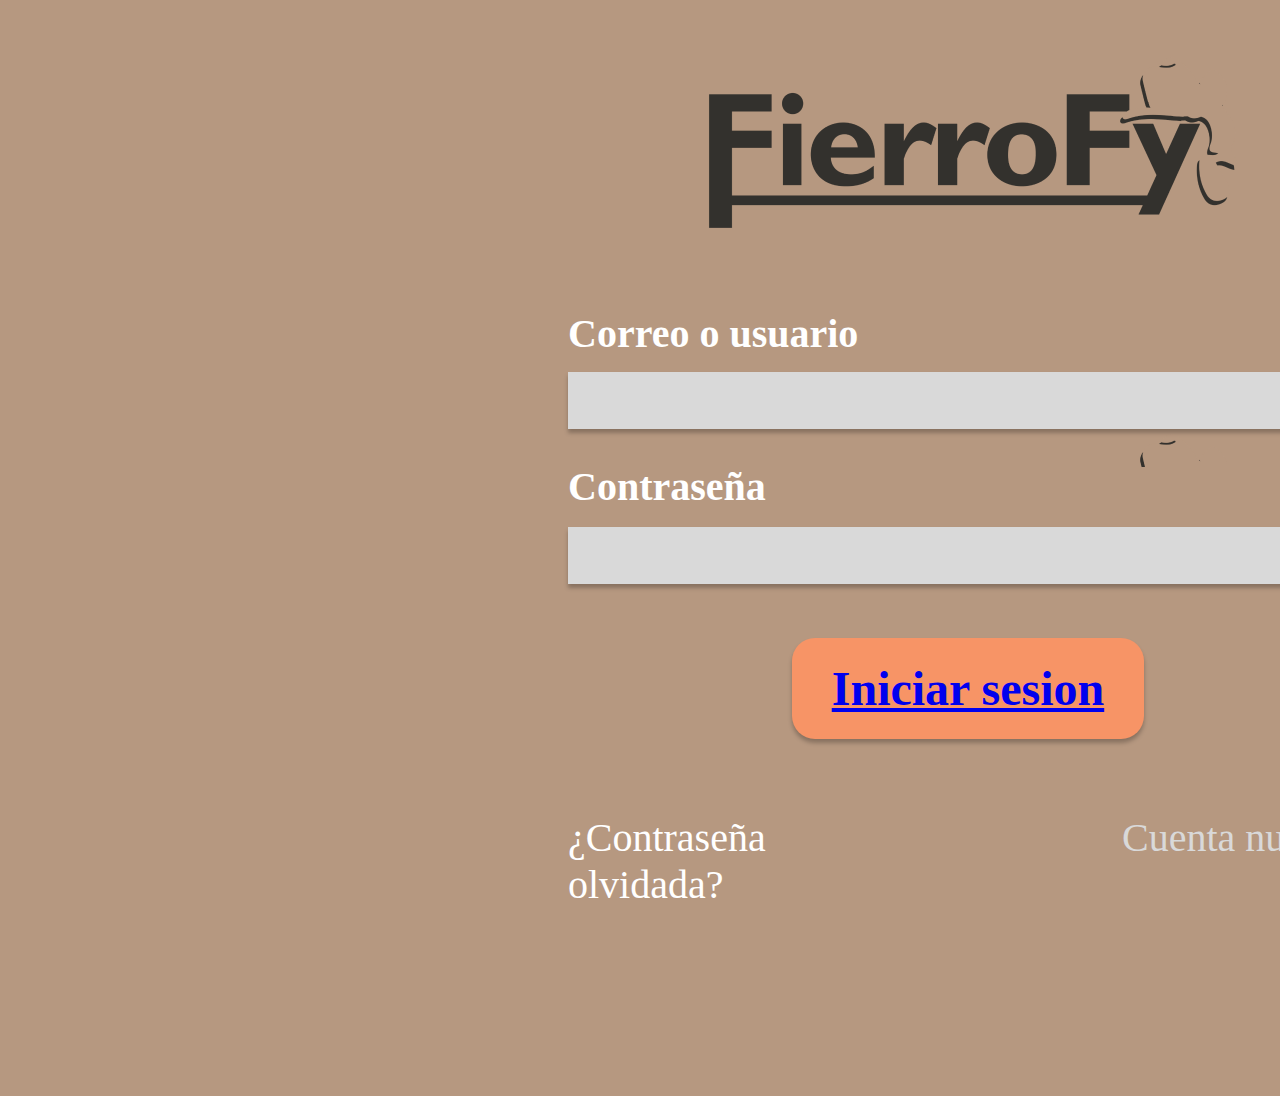
<file: index.html>
<!DOCTYPE html>
<html lang="en">
<head>
    <!-- Google tag (gtag.js) -->
<script async src="https://www.googletagmanager.com/gtag/js?id=G-59KKFQD01Z"></script>
<script>
  window.dataLayer = window.dataLayer || [];
  function gtag(){dataLayer.push(arguments);}
  gtag('js', new Date());

  gtag('config', 'G-59KKFQD01Z');
</script>
    <meta charset="UTF-8">
    <meta http-equiv="X-UA-Compatible" content="IE=edge">
    <meta name="viewport" content="width=device-width, initial-scale=1.0">
    <title>FierroFy</title>
    <link rel="stylesheet" href="css/estilos.css">
</head>
<body>
    <div class="container" id="fondo">
    <div id="fondo"></div>
    <div id="logo"></div>
    <div id="correo">Correo o usuario</div>
    <div id="texto"></div>
    <div id="contraseña">Contraseña</div>
    <div id="texto2"></div>
<center>
    <div id="boton"><a href="inicio.html">Iniciar sesion</a></div>
</center>
    <div id="olvidada">¿Contraseña olvidada?</div>
    <div id="nueva">Cuenta nueva</div>
</div>
   
    
</body>
</html>
</file>
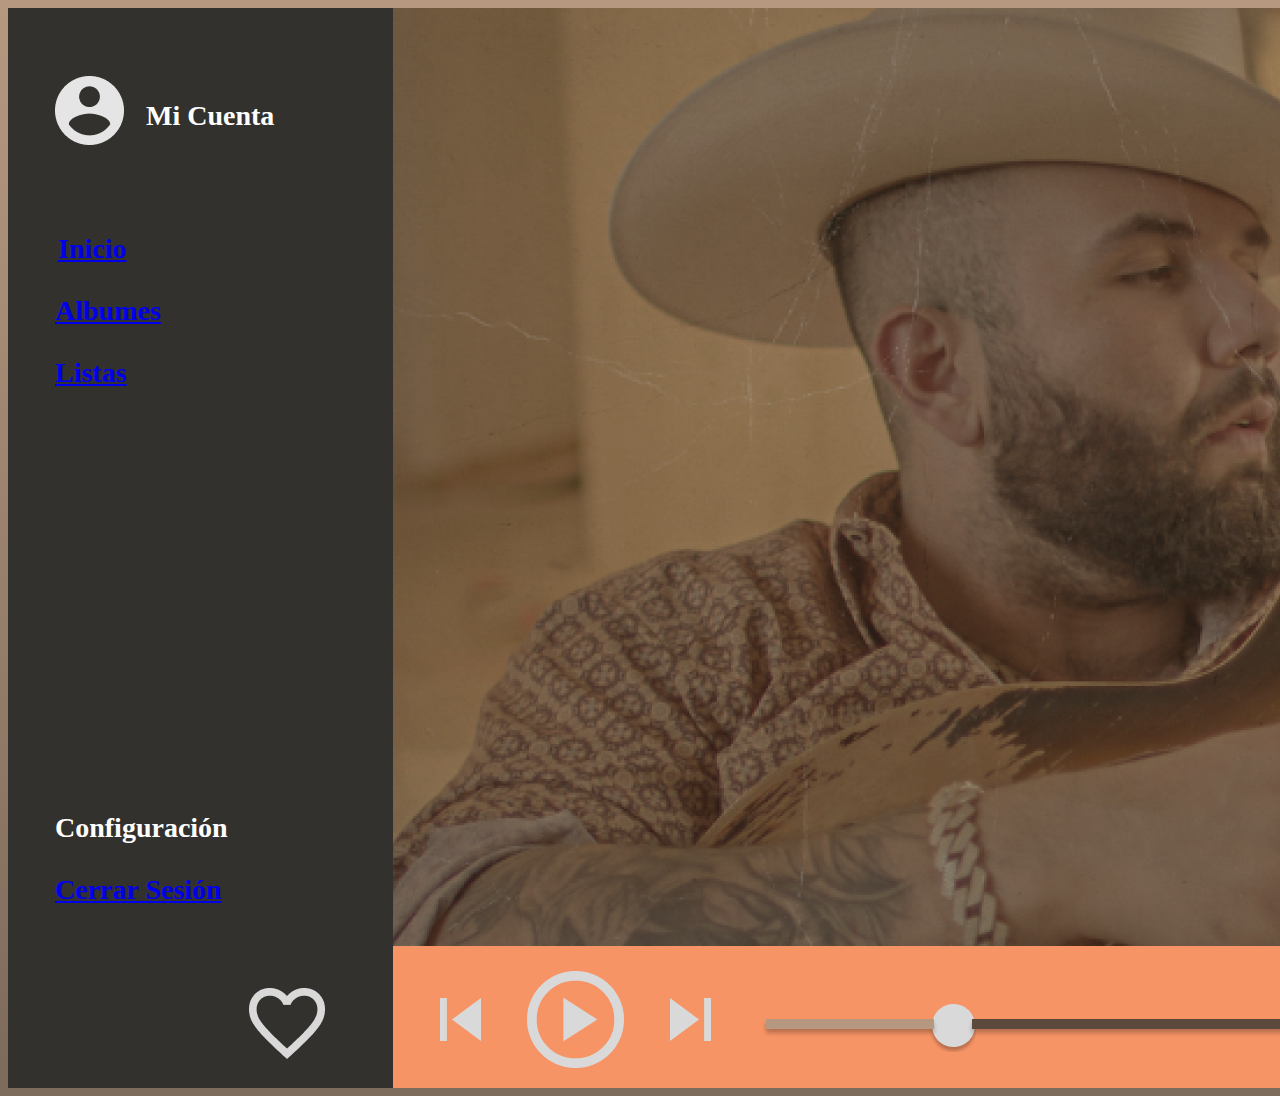
<file: reproduciendo.html>
<!DOCTYPE html>
<html lang="en">
<head>
    <meta charset="UTF-8">
    <meta http-equiv="X-UA-Compatible" content="IE=edge">
    <meta name="viewport" content="width=device-width, initial-scale=1.0">
    <title>Reproduciendo</title>
    <link rel="stylesheet" href="css/estilos5.css">
</head>
<body>
    <div id="reproduccion"></div>
    <div id="lateral"></div>
    <div id="cuentav"></div>
    <div id="micuenta">Mi Cuenta</div>
    <div id="bannerg"><iframe width="1535" height="938" src="https://www.youtube.com/embed/CboQScwFnLY" title="YouTube video player" frameborder="0" allow="accelerometer; autoplay; clipboard-write; encrypted-media; gyroscope; picture-in-picture" allowfullscreen></iframe></div>
    <!--Podría hacer un div con una columna para poner texto en fila en vez de hacer div tras div pero no hay tanto tiempo para razonar y esto es una nueva tecnica gracias a figma-->
    <div id="texto1"><a href="inicio.html">Inicio</a></div>
    <div id="texto2"><a href="albumes.html">Albumes</a></div>
    <div id="texto3"><a href="canciones.html">Listas</a></div>
    <div id="texto4">Configuración</div>
    <div id="texto5"><a href="index.html">Cerrar Sesión</a></div>
    <div id="seleccionr"></div>
    <div id="barrar1"></div>
    <div id="barrar2"></div>
    <div id="reproducir"></div>
    <div id="repetir"></div>
    <div id="compartir"></div>
    <div id="favorito"></div>
</body>
</html>
</file>
<file: css/estilos.css>
body{
    /* Iniciar Sesión */

position: relative;
width: 1920px;
height: 1080px;
left: 0px;
top: 0px;

background: #B69880;
}

#logo{
/* FierroFy_Mesa de trabajo 1 1 */

position: absolute;
width: 612px;
height: 459px;
left: 654px;
/*top: -82px;*/

background: url(../Sources/iniciarsesion/fierrofy.png);
}

#correo{
    /* Correo o usuario */

position: absolute;
width: 497px;
height: 62px;
left: 560px;
top: 302px;

font-family: 'Roboto';
font-style: normal;
font-weight: 700;
font-size: 40px;
line-height: 47px;

color: #FFFFFF;

}

#texto{
/* Rectangle 24 */

position: absolute;
width: 799px;
height: 57px;
left: 560px;
top: 364px;

background: #D9D9D9;
box-shadow: 0px 4px 4px rgba(0, 0, 0, 0.25);
}

#contraseña{
    /* Contraseña */

position: absolute;
width: 497px;
height: 59px;
left: 560px;
top: 455px;

font-family: 'Roboto';
font-style: normal;
font-weight: 700;
font-size: 40px;
line-height: 47px;

color: #FFFFFF;
}

#texto2{
    /* Rectangle 25 */

position: absolute;
width: 799px;
height: 57px;
left: 560px;
top: 519px;

background: #D9D9D9;
box-shadow: 0px 4px 4px rgba(0, 0, 0, 0.25);
}

#boton{
    position: absolute;
width: 352px;
height: 101px;
left: 784px;
top: 630px;

background: #F79466;
box-shadow: 0px 4px 4px rgba(0, 0, 0, 0.25);
border-radius: 23px;

align-content: center;
font-family: 'Roboto';
font-style: normal;
font-weight: 700;
font-size: 48px;
line-height: 56px;
color: #FFFFFF;
}

#olvidada{
    /* ¿Contraseña olvidada? */

position: absolute;
width: 305px;
height: 96px;
left: 560px;
top: 806px;

font-family: 'Roboto';
font-style: normal;
font-weight: 300;
font-size: 40px;
line-height: 47px;

color: #FFFFFF;

}

#nueva{
    /* Cuenta nueva */

position: absolute;
width: 248px;
height: 96px;
left: 1114px;
top: 806px;

font-family: 'Roboto';
font-style: normal;
font-weight: 300;
font-size: 40px;
line-height: 47px;

color: #D9D9D9;
}
</file>
<file: css/estilos5.css>
body{
/* Inicio */

position: relative;
width: 1920px;
height: 1080px;

background: linear-gradient(180deg, #B69880 0%, #7C6A5B 100%);}

#reproduccion{
    /* Rectangle 18 */
    position: absolute;
    width: 1533px;
    height: 142px;
    left: 385px;
    top: 938px;
    
    background: #F79466;
}

#lateral{
   /* Rectangle 11 */

width: 387px;
height: 1080px;
left: 0px;
top: 0px;

background: #33312D;
}

#bannerg{
    /* Rectangle 25 */
position: absolute;
width: 1535px;
height: 938px;
left: 385px;
top: 0px;

background: url(../Sources/reproduciendo/Rectangle\ 25bannerg.png), #000000;
}

#cuentav{
    /* Vector */
position: absolute;
left: 2.45%;
right: 93.96%;
top: 6.3%;
bottom: 87.31%;
background: url(../Sources/inicio/Vector.png);
/*#E6E5E5*/
}

#micuenta{
/* Mi Cuenta */
position: absolute;
width: 141px;
height: 43px;
left: 138px;
top: 91px;

font-family: 'Roboto';
font-style: normal;
font-weight: 700;
font-size: 28px;
line-height: 33px;

color: #FFFFFF;

}

#texto1{
    /* Mi biblioteca */
position: absolute;
width: 177px;
height: 43px;
left: 50px;
top: 224px;

font-family: 'Roboto';
font-style: normal;
font-weight: 700;
font-size: 28px;
line-height: 33px;

color: #FFFFFF;

}

#texto2{
    /* Sugerencias */
position: absolute;
width: 177px;
height: 43px;
left: 47px;
top: 286px;

font-family: 'Roboto';
font-style: normal;
font-weight: 700;
font-size: 28px;
line-height: 33px;

color: #FFFFFF;
}

#texto3{
    /* Listas */
position: absolute;
width: 177px;
height: 43px;
left: 47px;
top: 348px;

font-family: 'Roboto';
font-style: normal;
font-weight: 700;
font-size: 28px;
line-height: 33px;

color: #FFFFFF;
}

#texto4{
    /* Configuración */
position: absolute;
width: 177px;
height: 43px;
left: 47px;
top: 803px;

font-family: 'Roboto';
font-style: normal;
font-weight: 700;
font-size: 28px;
line-height: 33px;

color: #FFFFFF;
}

#texto5{
    /* Cerrar Sesión */
position: absolute;
width: 177px;
height: 43px;
left: 47px;
top: 865px;

font-family: 'Roboto';
font-style: normal;
font-weight: 700;
font-size: 28px;
line-height: 33px;

color: #FFFFFF;
}

#barrar1{
 /* Rectangle 24 */
position: absolute;
width: 168px;
height: 10px;
left: 758px;
top: 1011px;

background: #B69880;
box-shadow: 0px 4px 4px rgba(0, 0, 0, 0.25);
}

#seleccionr{
    /* Ellipse 5 */
/* Ellipse 5 */

position: absolute;
width: 48px;
height: 48px;
left: 920px;
top: 996px;

background: url(../Sources/inicio/Ellipse\ 5seleccionr.png);

}

#barrar2{
   /* Rectangle 23 */
position: absolute;
width: 784px;
height: 10px;
left: 964px;
top: 1011px;

background: #5C493E;
box-shadow: 0px 4px 4px rgba(0, 0, 0, 0.25);
}

#reproducir{
   /* Vector */
position: absolute;
width: 271px;
height: 97px;
left: 432px;
top: 963px;
background: url(../Sources/reproduciendo/Group\ 1multimedia.png)
}

#compartir{
    /* Vector */
position: absolute;
left: 93.85%;
right: 2.4%;
top: 4.81%;
bottom: 86.39%;

background: url(../Sources/reproduciendo/Vectorcompartirv.png);
}

#repetir{
position: absolute;
left: 93.44%;
right: 2.76%;
top: 90.83%;
bottom: 2.87%;

background: url(../Sources/reproduciendo/Vectorrepetirv.png);
}

#favorito{
    /* Vector */
position: absolute;
left: 12.55%;
right: 83.49%;
top: 90.74%;
bottom: 2.69%;

background: url(../Sources/reproduciendo/Vectorfavoritov.png)
}
</file>
